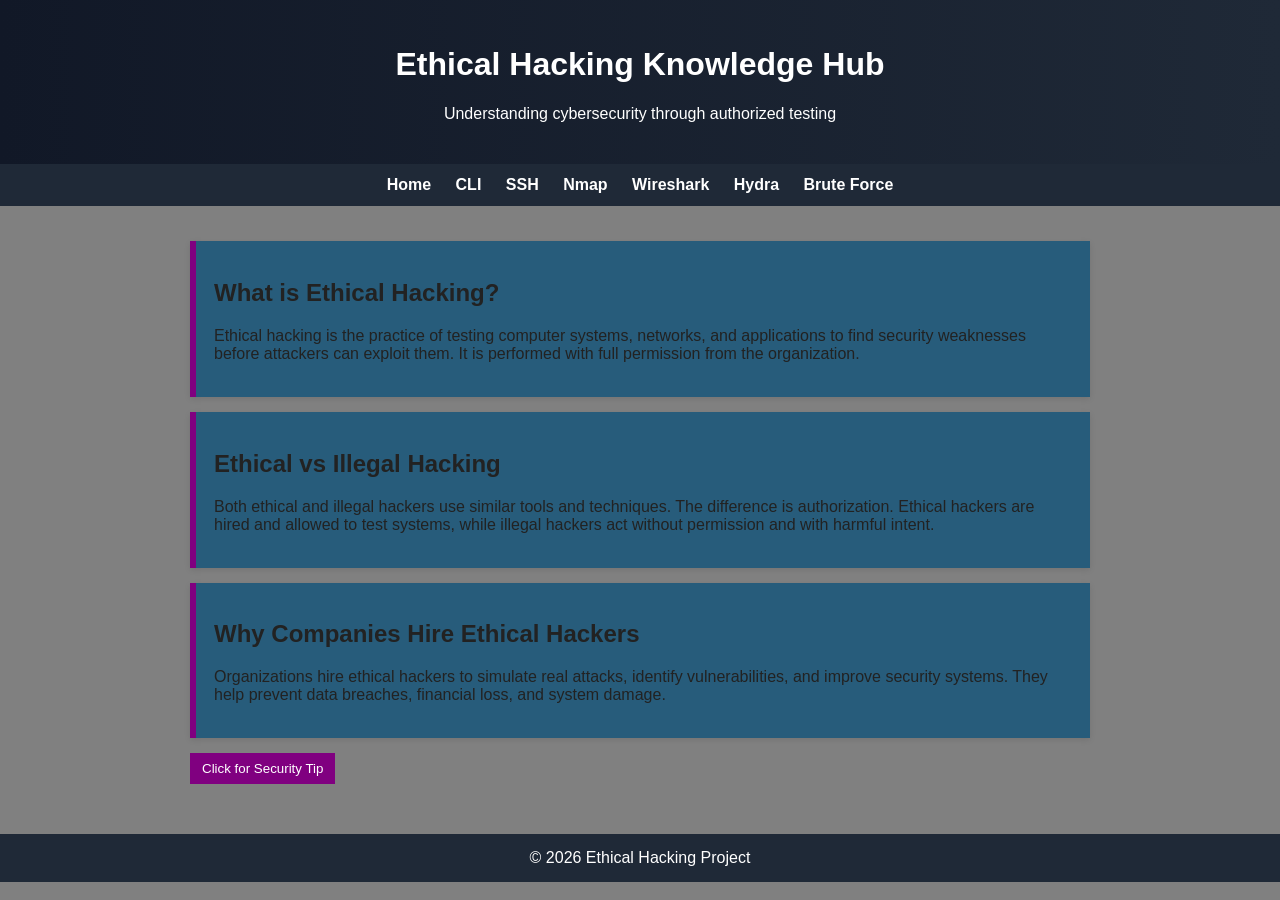
<file: index.html>
<!DOCTYPE html>
<html>
<head>
<title>Ethical Hacking Home</title>
<link rel="stylesheet" href="style.css">
<script src="script.js"></script>
</head>

<body>

<header>
<h1>Ethical Hacking Knowledge Hub</h1>
<p>Understanding cybersecurity through authorized testing</p>
</header>

<nav>
<a href="index.html">Home</a>
<a href="cli.html">CLI</a>
<a href="ssh.html">SSH</a>
<a href="nmap.html">Nmap</a>
<a href="wireshark.html">Wireshark</a>
<a href="hydra.html">Hydra</a>
<a href="bruteforce.html">Brute Force</a>
</nav>

<div class="container">

<div class="card">
<h2>What is Ethical Hacking?</h2>
<p>
Ethical hacking is the practice of testing computer systems, networks, and applications 
to find security weaknesses before attackers can exploit them. It is performed with full 
permission from the organization.
</p>
</div>

<div class="card">
<h2>Ethical vs Illegal Hacking</h2>
<p>
Both ethical and illegal hackers use similar tools and techniques. The difference is authorization.
Ethical hackers are hired and allowed to test systems, while illegal hackers act without permission and with harmful intent.
</p>
</div>

<div class="card">
<h2>Why Companies Hire Ethical Hackers</h2>
<p>
Organizations hire ethical hackers to simulate real attacks, identify vulnerabilities, and improve security systems.
They help prevent data breaches, financial loss, and system damage.
</p>
</div>

<button onclick="showTip()">Click for Security Tip</button>

</div>

<footer>
© 2026 Ethical Hacking Project
</footer>

</body>
</html>
</file>
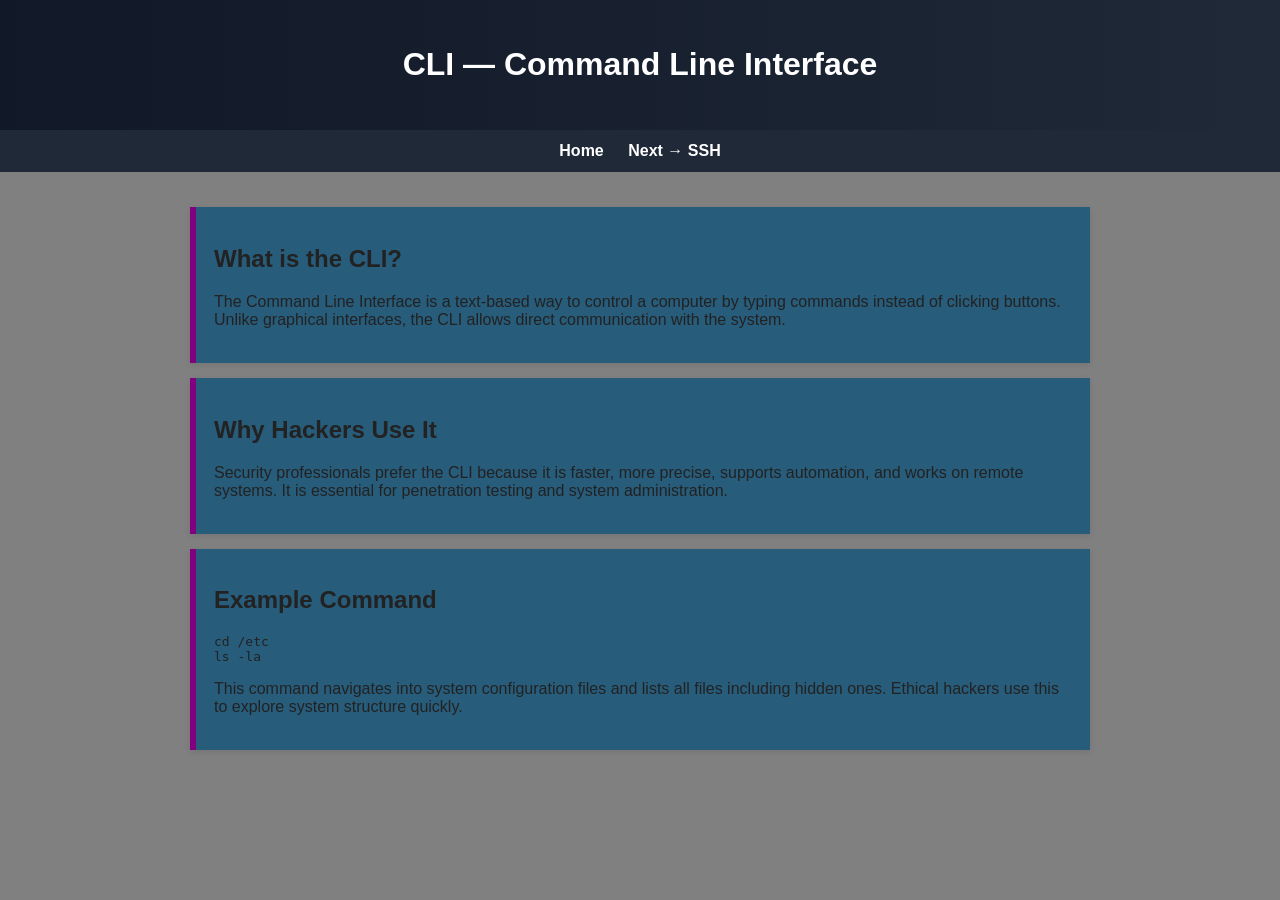
<file: cli.html>
<!DOCTYPE html>
<html>
<head>
<title>CLI</title>
<link rel="stylesheet" href="style.css">
</head>

<body>

<header>
<h1>CLI — Command Line Interface</h1>
</header>

<nav>
<a href="index.html">Home</a>
<a href="ssh.html">Next → SSH</a>
</nav>

<div class="container">

<div class="card">
<h2>What is the CLI?</h2>
<p>
The Command Line Interface is a text-based way to control a computer by typing commands instead of clicking buttons.
Unlike graphical interfaces, the CLI allows direct communication with the system.
</p>
</div>

<div class="card">
<h2>Why Hackers Use It</h2>
<p>
Security professionals prefer the CLI because it is faster, more precise, supports automation, and works on remote systems.
It is essential for penetration testing and system administration.
</p>
</div>

<div class="card">
<h2>Example Command</h2>
<pre>
cd /etc
ls -la
</pre>
<p>
This command navigates into system configuration files and lists all files including hidden ones. Ethical hackers use this to explore system structure quickly.
</p>
</div>

</div>

</body>
</html>
</file>
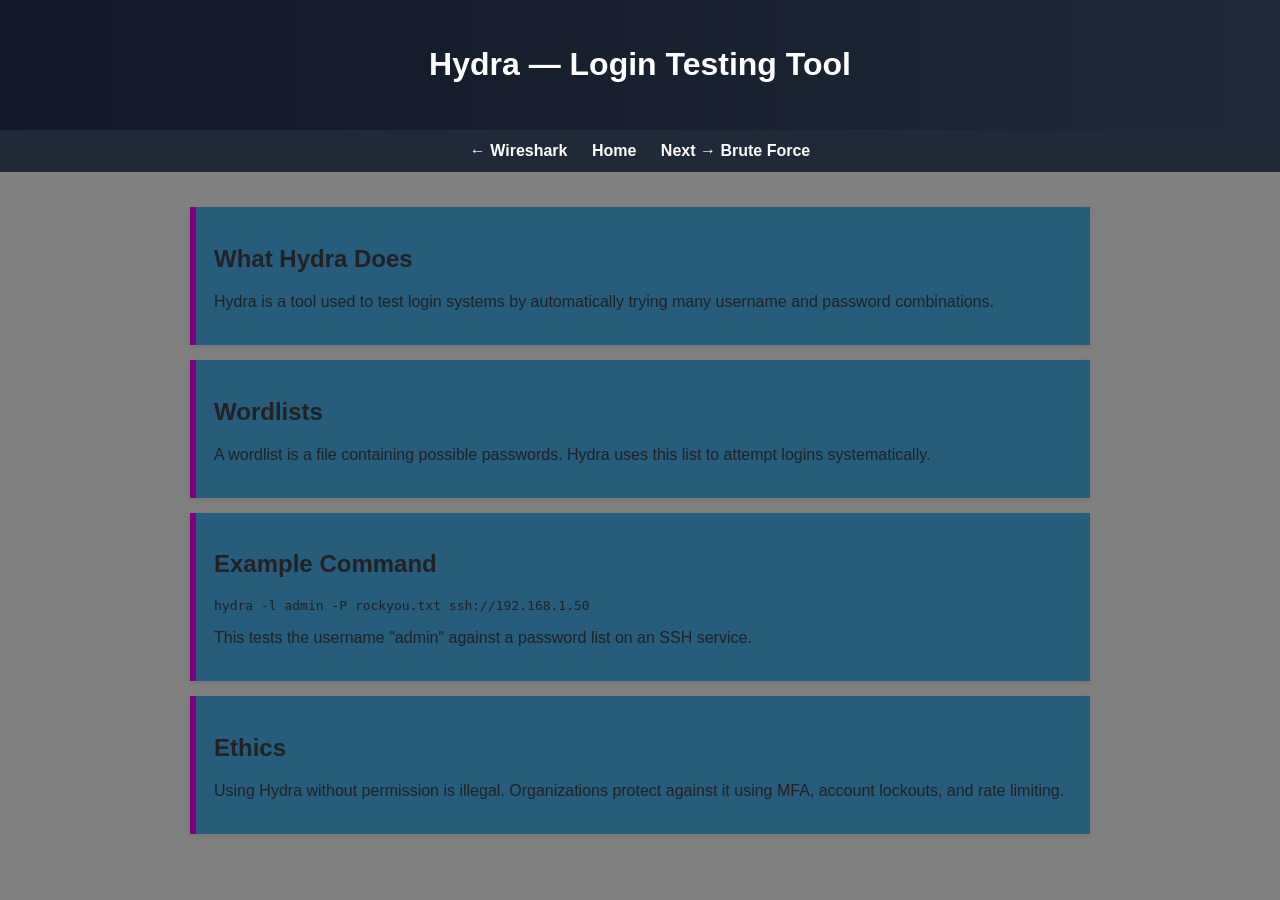
<file: hydra.html>
<!DOCTYPE html>
<html>
<head>
<title>Hydra</title>
<link rel="stylesheet" href="style.css">
</head>

<body>

<header>
<h1>Hydra — Login Testing Tool</h1>
</header>

<nav>
<a href="wireshark.html">← Wireshark</a>
<a href="index.html">Home</a>
<a href="bruteforce.html">Next → Brute Force</a>
</nav>

<div class="container">

<div class="card">
<h2>What Hydra Does</h2>
<p>
Hydra is a tool used to test login systems by automatically trying many username and password combinations.
</p>
</div>

<div class="card">
<h2>Wordlists</h2>
<p>
A wordlist is a file containing possible passwords. Hydra uses this list to attempt logins systematically.
</p>
</div>

<div class="card">
<h2>Example Command</h2>
<pre>
hydra -l admin -P rockyou.txt ssh://192.168.1.50
</pre>
<p>
This tests the username "admin" against a password list on an SSH service.
</p>
</div>

<div class="card">
<h2>Ethics</h2>
<p>
Using Hydra without permission is illegal. Organizations protect against it using MFA, account lockouts, and rate limiting.
</p>
</div>

</div>

</body>
</html>
</file>
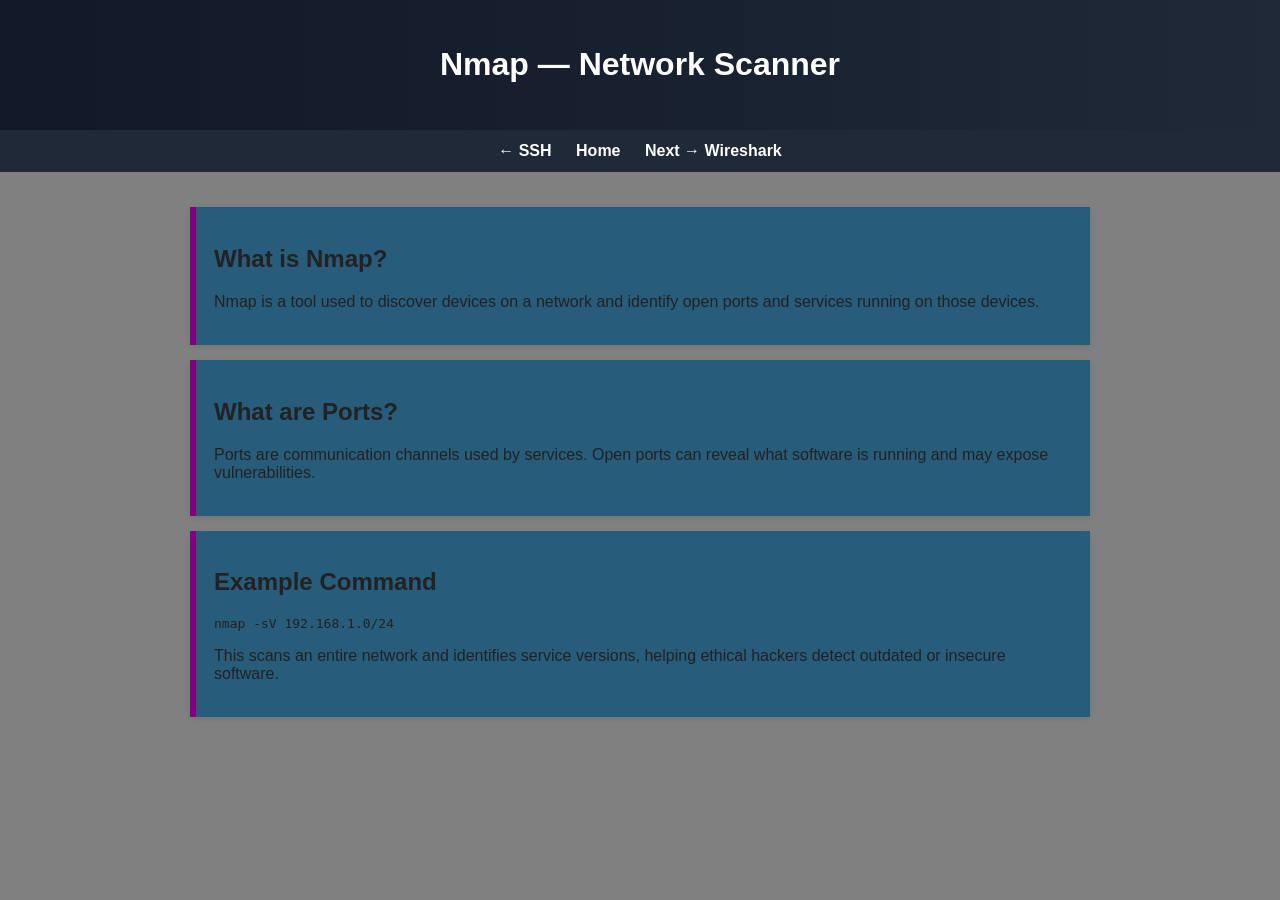
<file: nmap.html>
<!DOCTYPE html>
<html>
<head>
<title>Nmap</title>
<link rel="stylesheet" href="style.css">
</head>

<body>

<header>
<h1>Nmap — Network Scanner</h1>
</header>

<nav>
<a href="ssh.html">← SSH</a>
<a href="index.html">Home</a>
<a href="wireshark.html">Next → Wireshark</a>
</nav>

<div class="container">

<div class="card">
<h2>What is Nmap?</h2>
<p>
Nmap is a tool used to discover devices on a network and identify open ports and services running on those devices.
</p>
</div>

<div class="card">
<h2>What are Ports?</h2>
<p>
Ports are communication channels used by services. Open ports can reveal what software is running and may expose vulnerabilities.
</p>
</div>

<div class="card">
<h2>Example Command</h2>
<pre>
nmap -sV 192.168.1.0/24
</pre>
<p>
This scans an entire network and identifies service versions, helping ethical hackers detect outdated or insecure software.
</p>
</div>

</div>

</body>
</html>
</file>
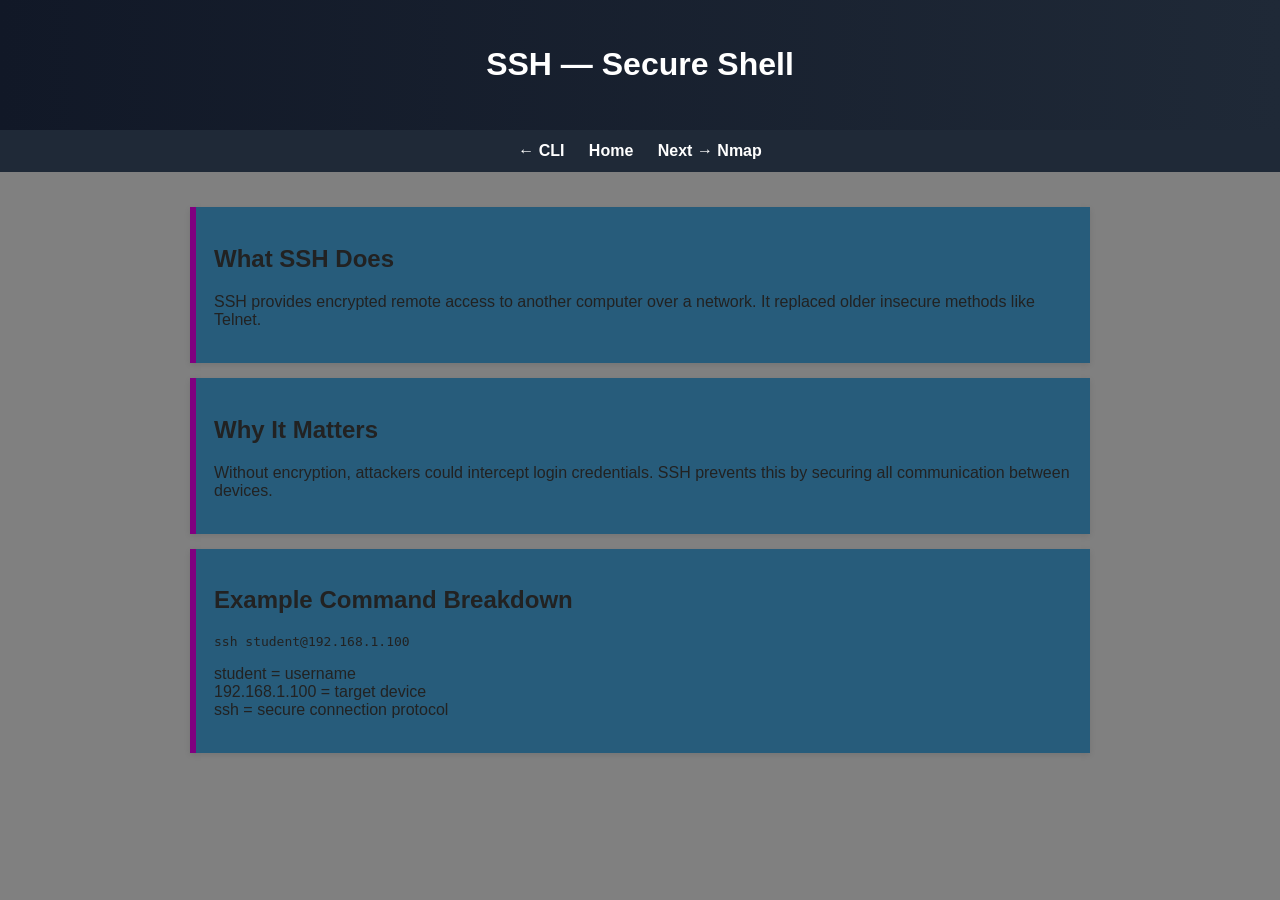
<file: ssh.html>
<!DOCTYPE html>
<html>
<head>
<title>SSH</title>
<link rel="stylesheet" href="style.css">
</head>

<body>

<header>
<h1>SSH — Secure Shell</h1>
</header>

<nav>
<a href="cli.html">← CLI</a>
<a href="index.html">Home</a>
<a href="nmap.html">Next → Nmap</a>
</nav>

<div class="container">

<div class="card">
<h2>What SSH Does</h2>
<p>
SSH provides encrypted remote access to another computer over a network. It replaced older insecure methods like Telnet.
</p>
</div>

<div class="card">
<h2>Why It Matters</h2>
<p>
Without encryption, attackers could intercept login credentials. SSH prevents this by securing all communication between devices.
</p>
</div>

<div class="card">
<h2>Example Command Breakdown</h2>
<pre>
ssh student@192.168.1.100
</pre>

<p>
student = username<br>
192.168.1.100 = target device<br>
ssh = secure connection protocol
</p>
</div>

</div>

</body>
</html>
</file>
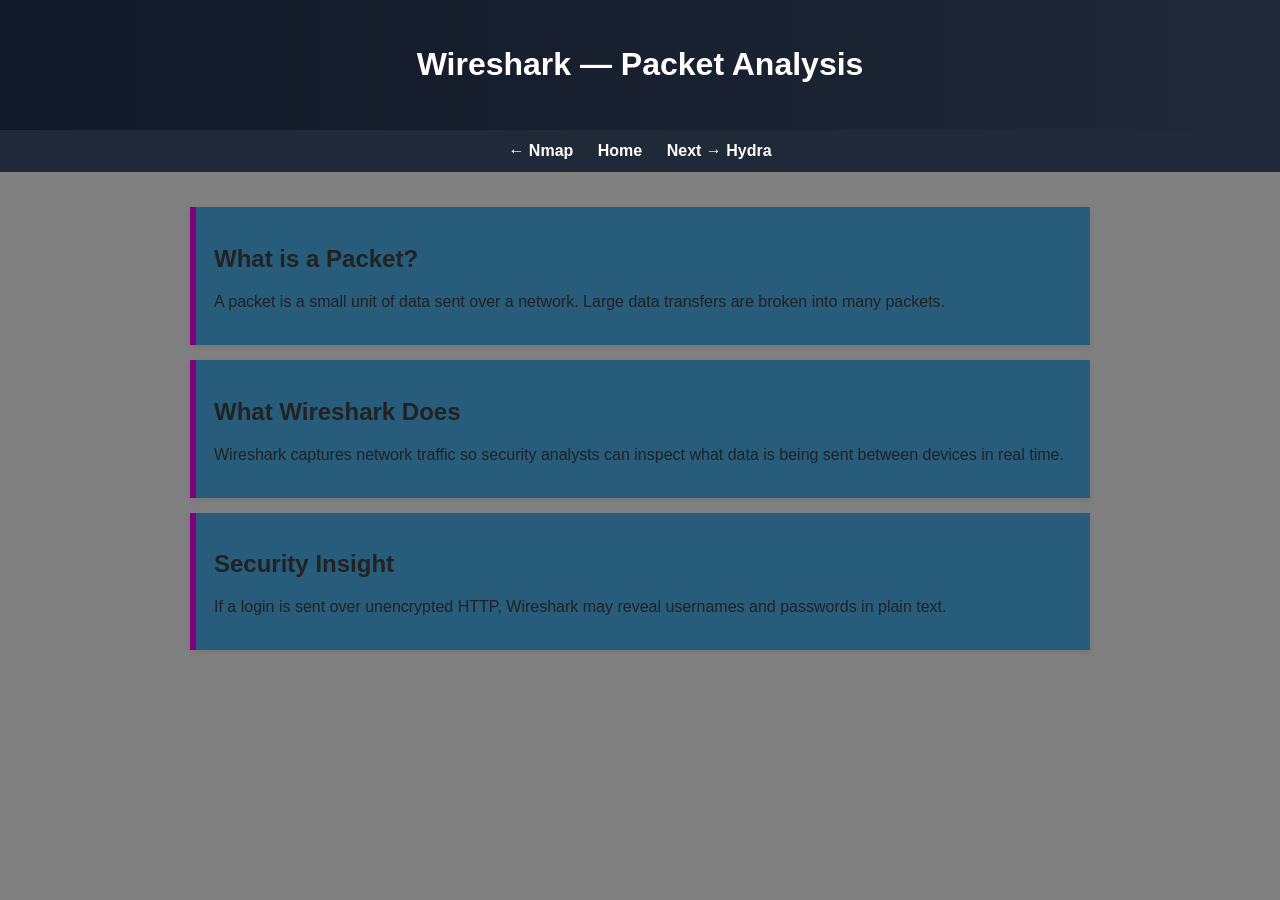
<file: wireshark.html>
<!DOCTYPE html>
<html>
<head>
<title>Wireshark</title>
<link rel="stylesheet" href="style.css">
</head>

<body>

<header>
<h1>Wireshark — Packet Analysis</h1>
</header>

<nav>
<a href="nmap.html">← Nmap</a>
<a href="index.html">Home</a>
<a href="hydra.html">Next → Hydra</a>
</nav>

<div class="container">

<div class="card">
<h2>What is a Packet?</h2>
<p>
A packet is a small unit of data sent over a network. Large data transfers are broken into many packets.
</p>
</div>

<div class="card">
<h2>What Wireshark Does</h2>
<p>
Wireshark captures network traffic so security analysts can inspect what data is being sent between devices in real time.
</p>
</div>

<div class="card">
<h2>Security Insight</h2>
<p>
If a login is sent over unencrypted HTTP, Wireshark may reveal usernames and passwords in plain text.
</p>
</div>

</div>

</body>
</html>
</file>
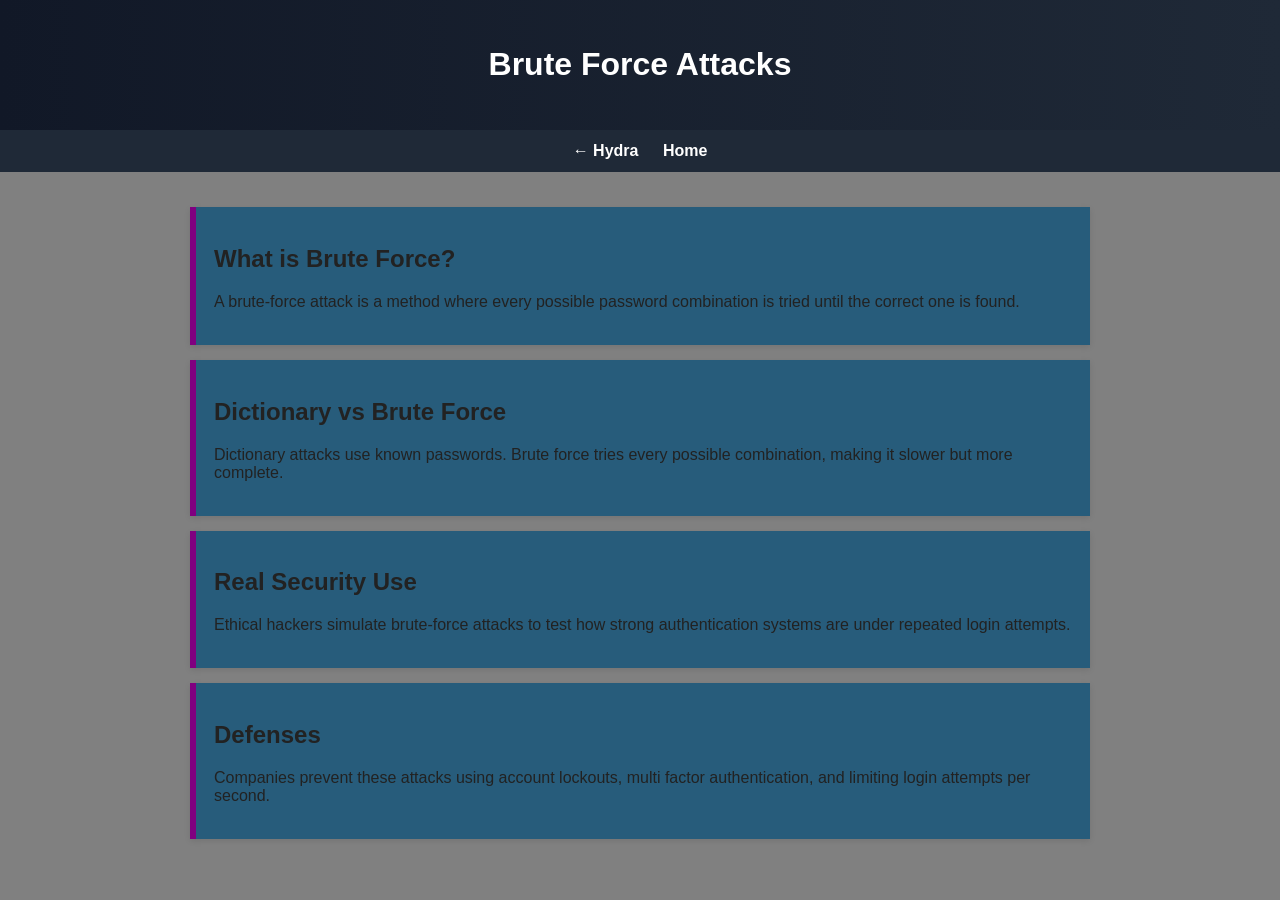
<file: .github/workflows/bruteforce.html>
<!DOCTYPE html>
<html>
<head>
<title>Brute Force</title>
<link rel="stylesheet" href="style.css">
</head>

<body>

<header>
<h1>Brute Force Attacks</h1>
</header>

<nav>
<a href="hydra.html">← Hydra</a>
<a href="index.html">Home</a>
</nav>

<div class="container">

<div class="card">
<h2>What is Brute Force?</h2>
<p>
A brute-force attack is a method where every possible password combination is tried until the correct one is found.
</p>
</div>

<div class="card">
<h2>Dictionary vs Brute Force</h2>
<p>
Dictionary attacks use known passwords. Brute force tries every possible combination, making it slower but more complete.
</p>
</div>

<div class="card">
<h2>Real Security Use</h2>
<p>
Ethical hackers simulate brute-force attacks to test how strong authentication systems are under repeated login attempts.
</p>
</div>

<div class="card">
<h2>Defenses</h2>
<p>
Companies prevent these attacks using account lockouts, multi factor authentication, and limiting login attempts per second.
</p>
</div>

</div>

</body>
</html>
</file>
<file: style.css>
body {
    margin: 0;
    font-family: Arial, sans-serif;
    background: grey;
    color: #222;
}

/* Top navigation */
nav {
    background: #1f2937;
    padding: 12px;
    text-align: center;
}

nav a {
    color: white;
    margin: 10px;
    text-decoration: none;
    font-weight: bold;
}

nav a:hover {
    color: #38bdf8;
}

/* Header */
header {
    background: linear-gradient(90deg, #111827, #1f2937);
    color: white;
    padding: 25px;
    text-align: center;
}

/* Content box */
.container {
    padding: 20px;
    max-width: 900px;
    margin: auto;
}

.card {
    background: #275C7B;
    padding: 18px;
    margin: 15px 0;
    border-left: 6px solid purple;
    box-shadow: 0 2px 6px rgba(0,0,0,0.1);
}

/* Footer */
footer {
    text-align: center;
    padding: 15px;
    background: #1f2937;
    color: white;
    margin-top: 30px;
}

/* Button */
button {
    padding: 8px 12px;
    background: purple;
    border: none;
    color: white;
    cursor: pointer;
}

button:hover {
    background: #0ea5e9;
}
</file>
<file: .github/workflows/style.css>
body {
    margin: 0;
    font-family: Arial, sans-serif;
    background: grey;
    color: #222;
}

/* Top navigation */
nav {
    background: #1f2937;
    padding: 12px;
    text-align: center;
}

nav a {
    color: white;
    margin: 10px;
    text-decoration: none;
    font-weight: bold;
}

nav a:hover {
    color: #38bdf8;
}

/* Header */
header {
    background: linear-gradient(90deg, #111827, #1f2937);
    color: white;
    padding: 25px;
    text-align: center;
}

/* Content box */
.container {
    padding: 20px;
    max-width: 900px;
    margin: auto;
}

.card {
    background: #275C7B;
    padding: 18px;
    margin: 15px 0;
    border-left: 6px solid purple;
    box-shadow: 0 2px 6px rgba(0,0,0,0.1);
}

/* Footer */
footer {
    text-align: center;
    padding: 15px;
    background: #1f2937;
    color: white;
    margin-top: 30px;
}

/* Button */
button {
    padding: 8px 12px;
    background: purple;
    border: none;
    color: white;
    cursor: pointer;
}

button:hover {
    background: #0ea5e9;
}
</file>
